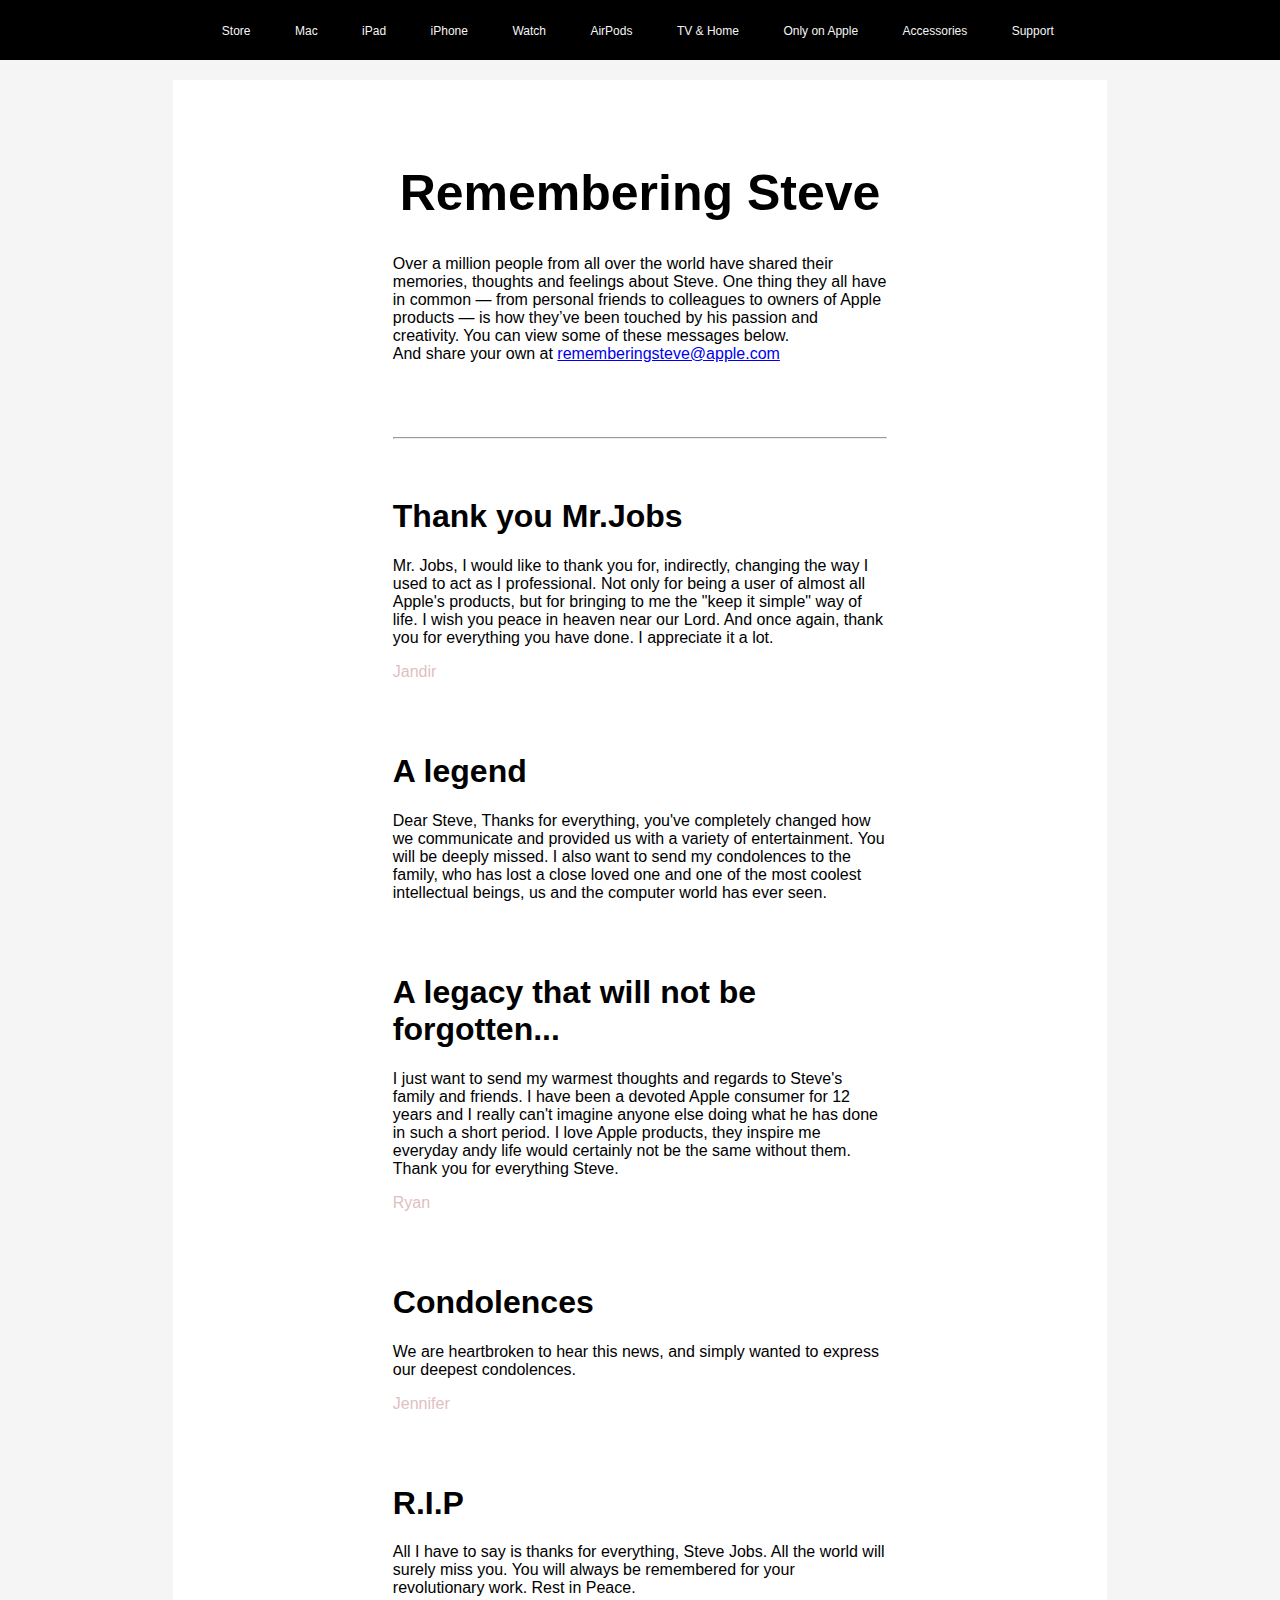
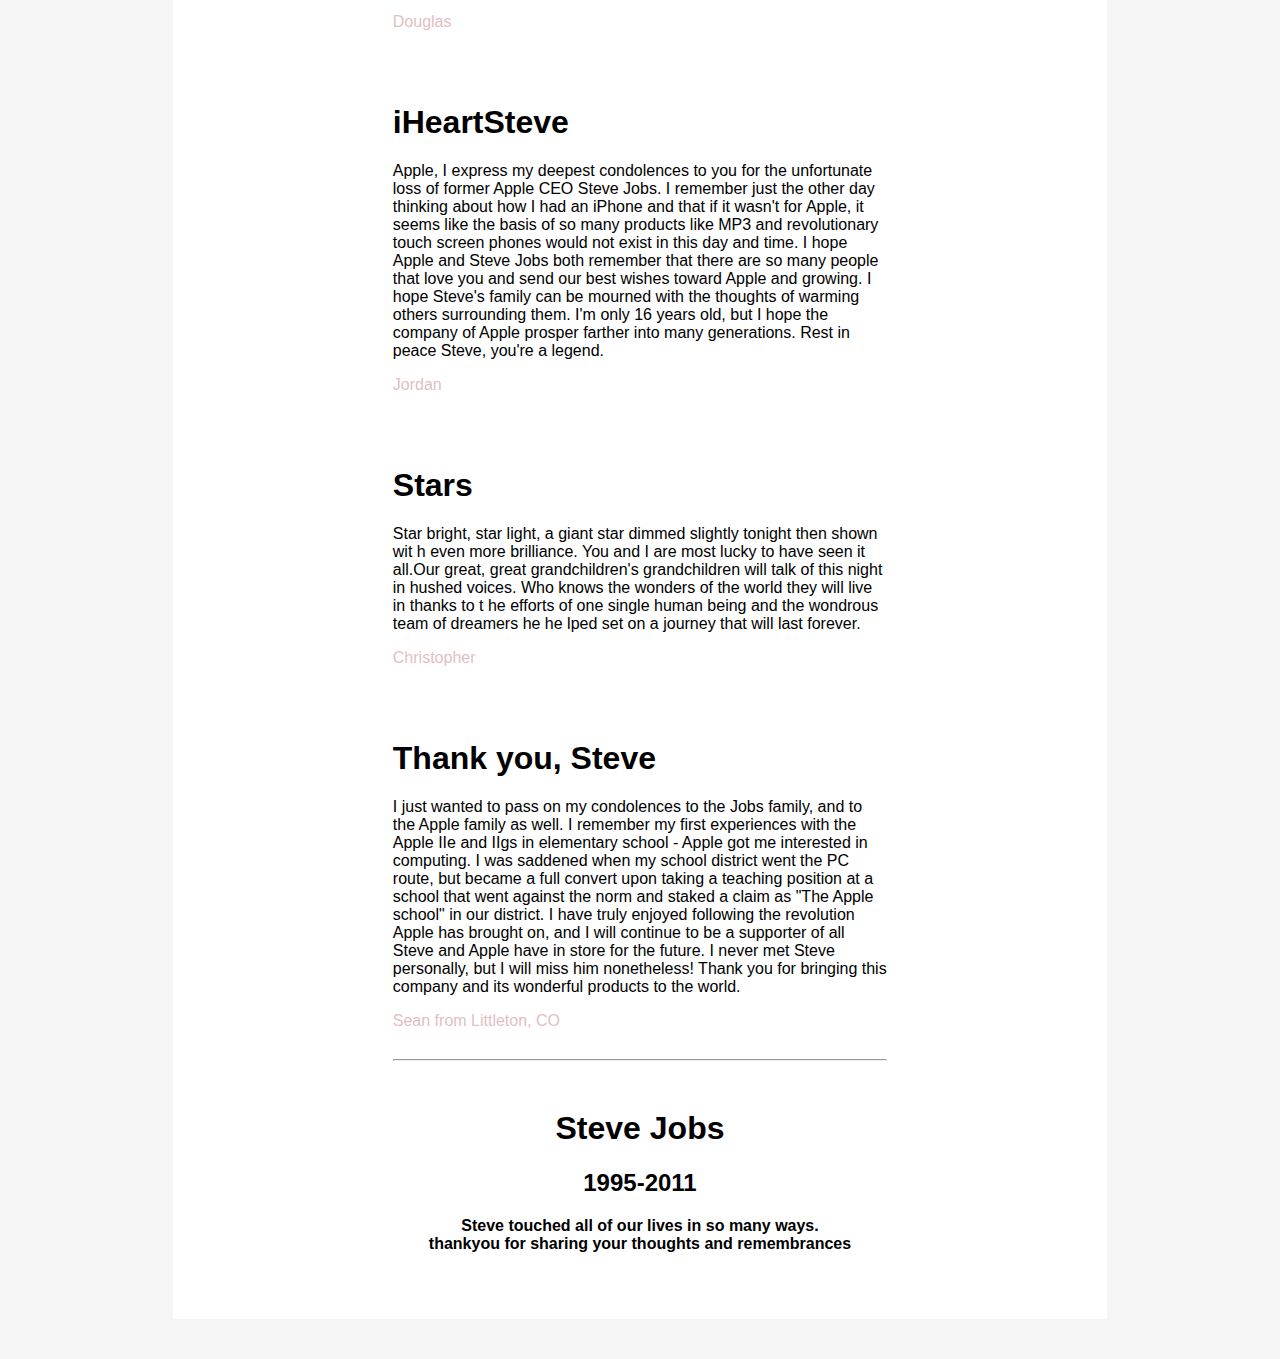
<file: index.html>
<!DOCTYPE html>
<html lang="en">
        <head>
                <meta charset="UTF-8">
                <meta http-equiv="X-UA-Compatible" content="IE=edge">
                <meta name="viewport" content="width=device-width, initial-scale=1.0">
                <title> Apple homepage </title>

                <link rel="stylesheet" href="index.css">
                <link rel="stylesheet" href="https://pro.fontawesome.com/releases/v5.10.0/css/all.css"
                integrity="sha384-AYmEC3Yw5cVb3ZcuHtOA93w35dYTsvhLPVnYs9eStHfGJvOvKxVfELGroGkvsg+p" crossorigin="anonymous""/>
        </head>

        <body>
                <header>
                        <nav>
                                <ul>
                                        <li> <a href="#apple "><i class="fab fa-apple"></i> </a>   </li>
                                        <li> <a href=" #Store "> Store</a>  </li>
                                        <li> <a href=" #Mac "> Mac </a>   </li>
                                        <li> <a href="#iPad  "> iPad  </a>    </li>
                                        <li> <a href="#iPhone  ">iPhone </a>     </li>
                                        <li> <a href="#Watch  "> Watch </a>   </li>
                                        <li> <a href="#AirPods  ">AirPods  </a>   </li>
                                        <li> <a href=" #TV & Home "> TV & Home  </a>   </li>
                                        <li> <a href="#Only on Apple  "> Only on Apple</a>     </li>
                                        <li> <a href=" #Accessories ">Accessories </a>   </li>
                                        <li> <a href="#Support  ">Support </a>   </li>
                                        <li> <a href="#search  "><i class="fas fa-search"></i> </a>   </li>
                                        <li> <a href="#shopping  "><i class="fas fa-shopping-bag"> </i></a>  </li>
                                </ul>
                
                        </nav>
                </header>

                <section>

                        <div id="one">
                                <h1 id="head">Remembering Steve</h1>
                                <p id="para">Over a million people from all over the world have shared their memories,
                                        thoughts and feelings about Steve. One thing they all have in common — from personal 
                                        friends to colleagues to owners of Apple products — is how they’ve been touched by his
                                        passion and creativity. You can view some of these messages below. <br>
                                        And share your own at <a href="rememberingsteve@apple.com">rememberingsteve@apple.com</a></p>
                                
                        </div>
                        
                        <hr>
        
                        <div class="tbpadd">
                                <h1>Thank you Mr.Jobs</h1>
                                <p>Mr. Jobs, I would like to thank you for, indirectly, changing the way I used to act as I professional.
                                        Not only for being a user of almost all Apple's products, but for bringing to me the "keep it simple"
                                        way of life. I wish you peace in heaven near our Lord. And once again, thank you for everything you
                                        have done. I appreciate it a lot. 

                                <p class="fc">Jandir</p></p>
                        </div>

                        <div class="tbpadd">
                                <h1>A legend</h1>
                                <p>Dear Steve, Thanks for everything, you've completely changed how we communicate and provided us with a 
                                        variety of entertainment. You will be deeply missed. I also want to send my condolences to the family,
                                        who has lost a close loved one and one of the most coolest intellectual beings, us and the computer world 
                                        has ever seen.</p>
                        </div>

                        <div class="tbpadd">
                                <h1>A legacy that will not be forgotten...</h1>
                                <p>I just want to send my warmest thoughts and regards to Steve's family and friends.
                                        I have been a devoted Apple consumer for 12 years and I really can't imagine anyone else
                                        doing what he has done in such a short period. I love Apple products, they inspire me 
                                        everyday andy life would certainly not be the same without them. Thank you for everything Steve.

                                <p class="fc"> Ryan  </p> </p>
                        </div>

                        <div class="tbpadd">
                                <h1>Condolences</h1>
                                <p>We are heartbroken to hear this news, and simply wanted to express our deepest condolences. 
                                
                                <p class="fc">Jennifer   </p> </p>
                        </div>

                        
                        <div class="tbpadd">
                                <h1>R.I.P
                                </h1> <p>All I have to say is thanks for everything, Steve Jobs. All the world will surely miss you.
                                        You will always be remembered for your revolutionary work. Rest in Peace. 

                                <p class="fc"> Douglas  </p>  </p>
                        </div>

                        <div class="tbpadd">
                                <h1>iHeartSteve</h1>
                                <p>Apple, I express my deepest condolences to you for the unfortunate loss of former Apple CEO Steve Jobs.
                                I remember just the other day thinking about how I had an iPhone and that if it wasn't for Apple,
                                it seems like the basis of so many products like MP3 and revolutionary touch screen phones would not
                                exist in this day and time. I hope Apple and Steve Jobs both remember that there are so many people 
                                that love you and send our best wishes toward Apple and growing. I hope Steve's family can be mourned
                                with the thoughts of warming others surrounding them. I'm only 16 years old, but I hope the company of 
                                Apple prosper farther into many generations. Rest in peace Steve, you're a legend. 

                                <p class="fc">  Jordan  </p>  </p>
                        </div>
                        
                        <div class="tbpadd">
                                <h1>Stars</h1>
                                <p>Star bright, star light, a giant star dimmed slightly tonight then shown wit h even more brilliance.
                                You and I are most lucky to have seen it all.Our great, great grandchildren's grandchildren will
                                talk of this night in hushed voices. Who knows the wonders of the world they will live in thanks
                                to t he efforts of one single human being and the wondrous team of dreamers he he lped set on a 
                                journey that will last forever.

                                <p class="fc"> Christopher  </p> </p>
                        </div>

                        <div class="tbpadd">
                                <h1>Thank you, Steve</h1>
                                <p>I just wanted to pass on my condolences to the Jobs family, and to the Apple family as well. I remember my first experiences with the Apple IIe and IIgs in elementary school - Apple got me interested in computing. I was saddened when my school district went the PC route, but became a full convert upon taking a teaching position at a school that went against the norm and staked a claim as "The Apple school" in our district. I have truly enjoyed following the revolution Apple has brought on, and I will continue to be a supporter of all Steve and Apple have in store for the future. I never met Steve personally, but I will miss him nonetheless! Thank you for bringing this company and its wonderful products to the world.

                                <p class="fc"> Sean from Littleton, CO  </p>  </p>
                        </div>

                        <hr>
                </section>


                <footer>  
                        <h1>Steve Jobs</h1>
                        <h2>1995-2011</h2>
                        <p><strong> Steve touched all of our lives in so many ways. <br> 
                        thankyou for sharing your thoughts and remembrances</strong></p>

                </footer>
        </body>
</html>
</file>
<file: index.css>
body{
        background-color: whitesmoke;
        font-family: Arial, Helvetica, sans-serif;
        margin: 0px;
}

nav{
        background-color:black;
        padding: 0px;
        overflow: hidden;
}

ul{
        text-align: center;
        background-color: black;
}

li{
        margin:5px;
        list-style-type: none;
        display:inline-block;     
}

li a{
        text-decoration: none;
        color: whitesmoke;
        font-size: 12px;
        padding: 0px 15px 0px 15px;   
}

a:hover{
        color: white;
}

i{
        font-size: 15px;
}

section{
        margin-left: 13.5%;
        margin-right: 13.5%;
        background-color: white;
        border-top: 20px solid whitesmoke ;
        padding: 50px 220px 0px 220px;
        margin-bottom: 0px;
        padding-bottom: 10px;       
}

#head{
        font-size: 50px;
        text-align: center;
}

#one{
        padding-bottom: 50px;;
}

.tbpadd{
        padding-top: 30px;
        padding-bottom: 5px;
}

.fc{
        color:rgb(223, 191, 191);
}

footer{
        margin-left: 13.5%;
        margin-right: 13.5%;
        background-color: white;
        text-align: center;
        border-top: 10px solid white;
        border-bottom: 40px solid whitesmoke;
        padding-bottom: 50px;  
}
</file>
